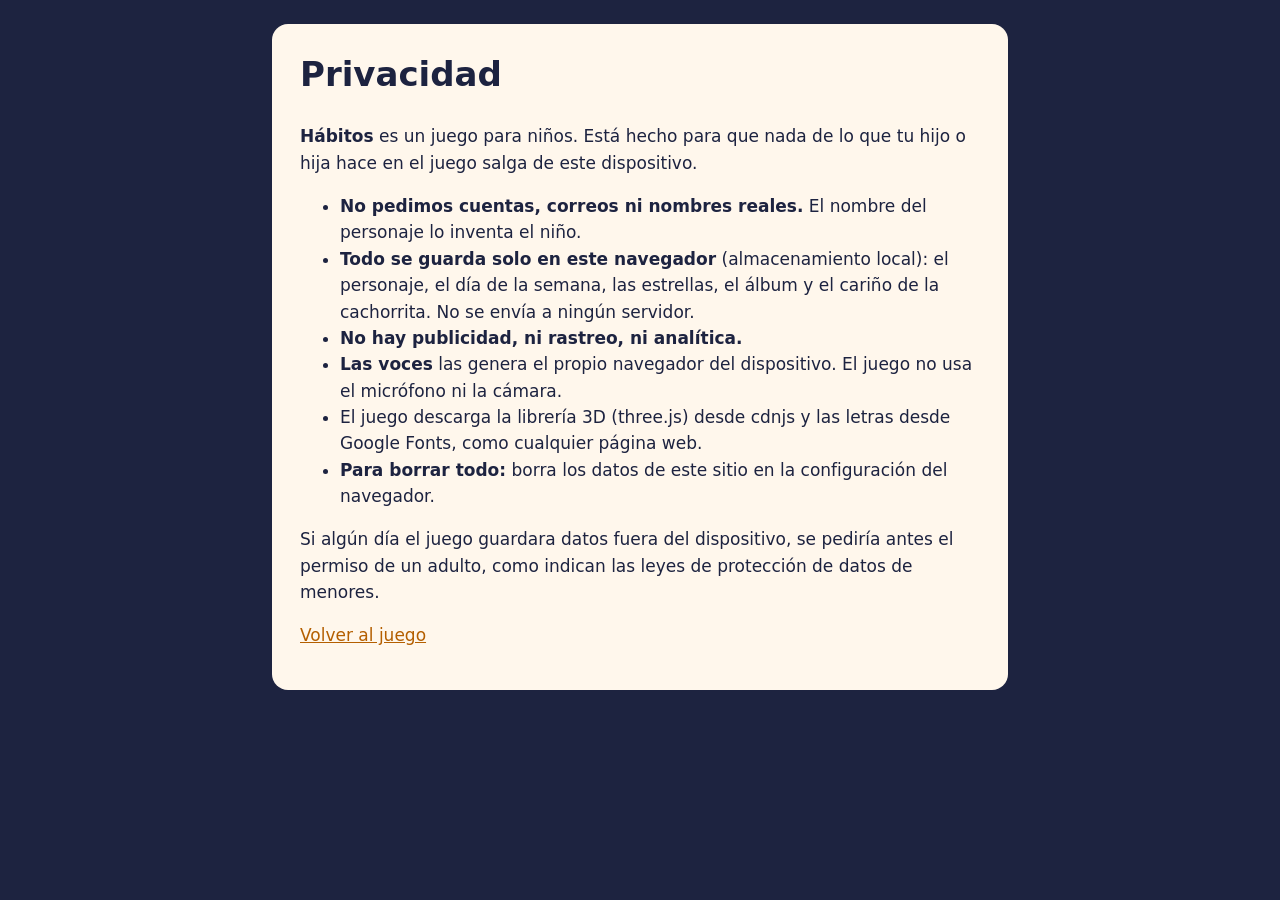
<file: privacidad.html>
<!doctype html>
<html lang="es">
  <head>
    <meta charset="utf-8" />
    <meta name="viewport" content="width=device-width, initial-scale=1" />
    <title>Privacidad · Hábitos</title>
    <style>
      :root { --tinta: #1d2340; --papel: #fff7ec; --sol: #f2a623; }
      body { margin: 0; background: var(--tinta); color: var(--tinta); font: 17px/1.55 system-ui, -apple-system, sans-serif; }
      main { max-width: 680px; margin: 24px auto; background: var(--papel); border-radius: 16px; padding: 24px 28px; }
      h1 { margin-top: 0; } a { color: #b45f00; }
    </style>
  </head>
  <body>
    <main>
      <h1>Privacidad</h1>
      <p><b>Hábitos</b> es un juego para niños. Está hecho para que nada de lo que tu hijo o hija hace en el juego salga de este dispositivo.</p>
      <ul>
        <li><b>No pedimos cuentas, correos ni nombres reales.</b> El nombre del personaje lo inventa el niño.</li>
        <li><b>Todo se guarda solo en este navegador</b> (almacenamiento local): el personaje, el día de la semana, las estrellas, el álbum y el cariño de la cachorrita. No se envía a ningún servidor.</li>
        <li><b>No hay publicidad, ni rastreo, ni analítica.</b></li>
        <li><b>Las voces</b> las genera el propio navegador del dispositivo. El juego no usa el micrófono ni la cámara.</li>
        <li>El juego descarga la librería 3D (three.js) desde cdnjs y las letras desde Google Fonts, como cualquier página web.</li>
        <li><b>Para borrar todo:</b> borra los datos de este sitio en la configuración del navegador.</li>
      </ul>
      <p>Si algún día el juego guardara datos fuera del dispositivo, se pediría antes el permiso de un adulto, como indican las leyes de protección de datos de menores.</p>
      <p><a href="juego.html">Volver al juego</a></p>
    </main>
  </body>
</html>
</file>
